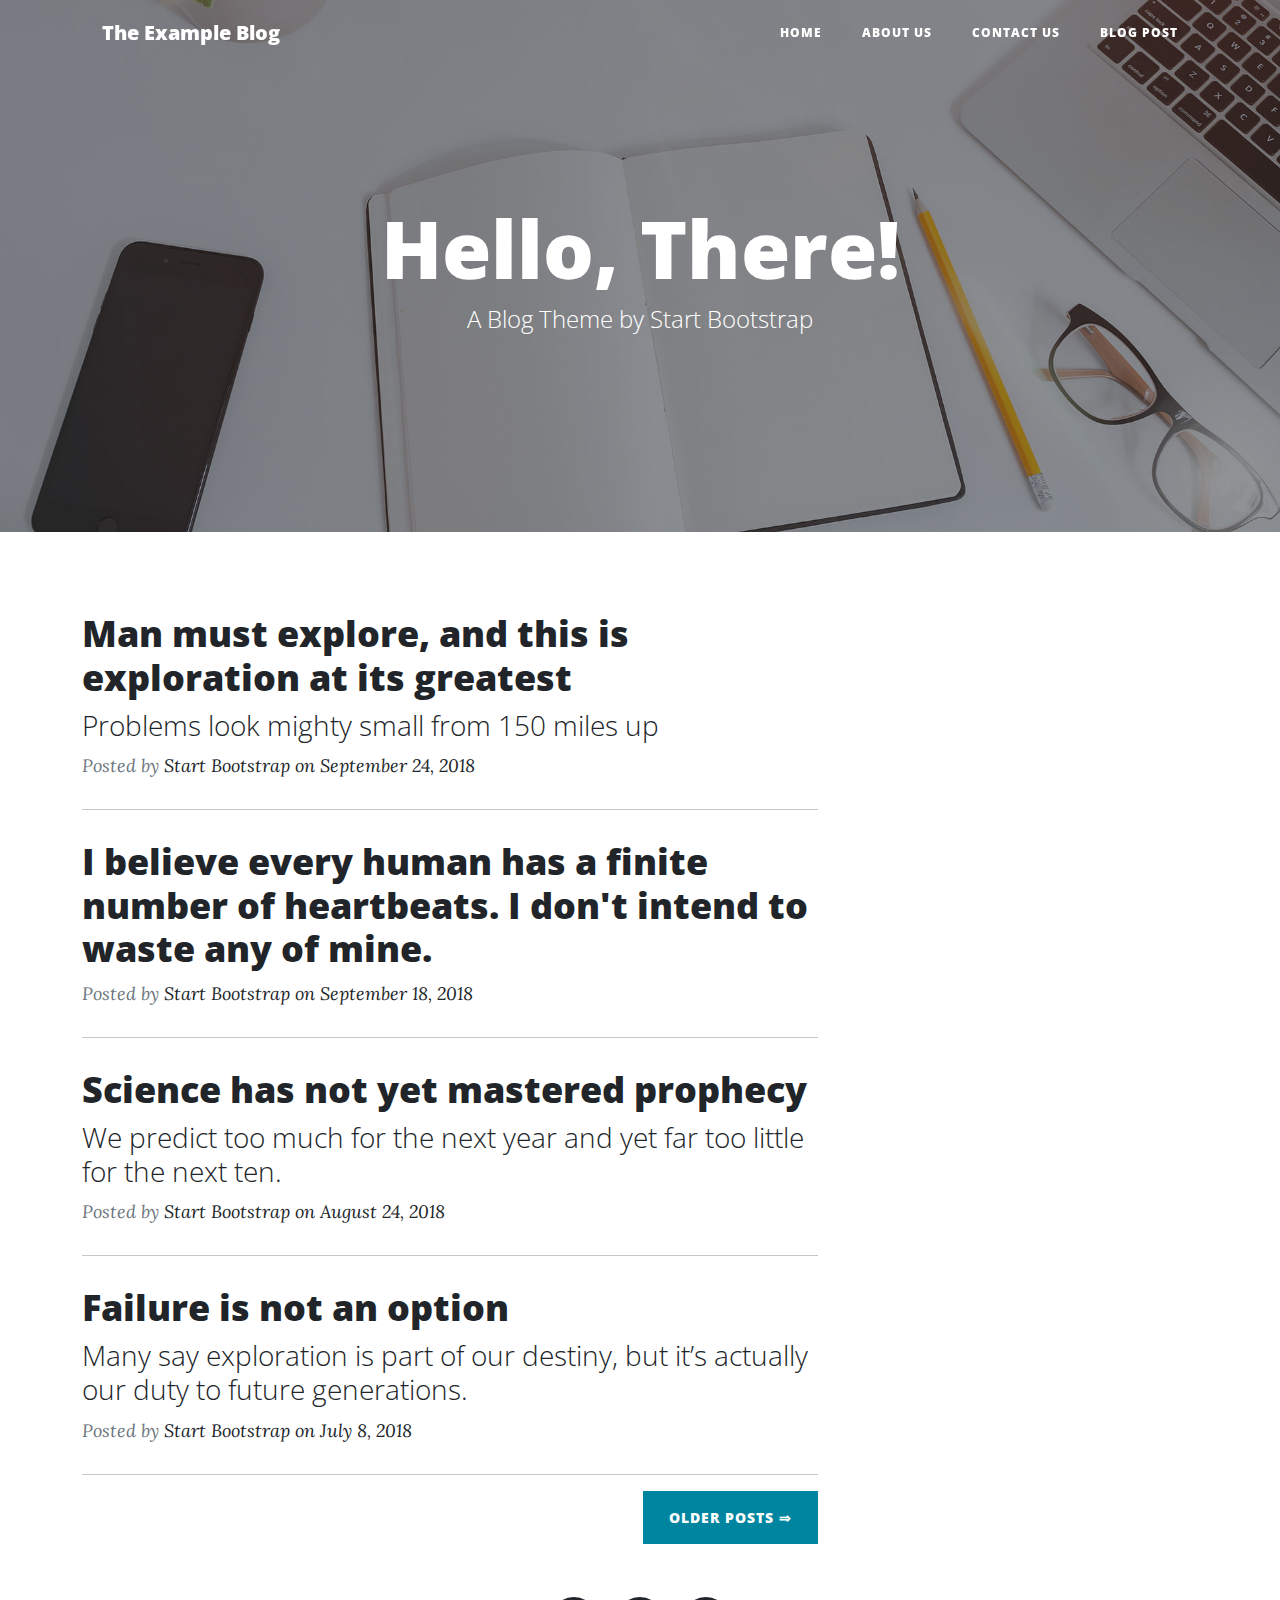
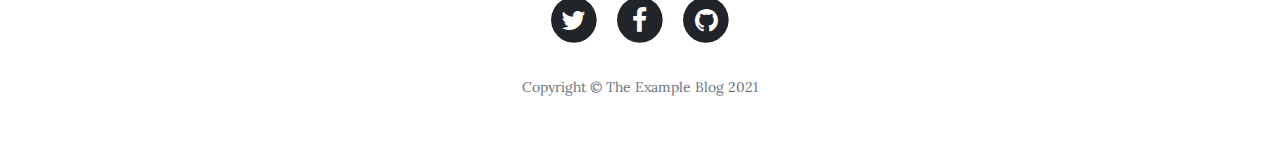
<file: index.html>
<!DOCTYPE html>
<html>

<head>
    <meta charset="utf-8">
    <meta name="viewport" content="width=device-width, initial-scale=1.0, shrink-to-fit=no">
    <title>Home - The Example Blog</title>
    <meta name="twitter:card" content="summary_large_image">
    <meta property="og:image" content="assets/img/home-bg.jpg">
    <meta name="description" content="This is just for tutorial.">
    <meta property="og:type" content="article">
    <link rel="stylesheet" href="assets/bootstrap/css/bootstrap.min.css">
    <link rel="stylesheet" href="https://fonts.googleapis.com/css?family=Open+Sans:300italic,400italic,600italic,700italic,800italic,400,300,600,700,800">
    <link rel="stylesheet" href="https://fonts.googleapis.com/css?family=Lora:400,700,400italic,700italic">
    <link rel="stylesheet" href="assets/fonts/font-awesome.min.css">
</head>

<body>
    <nav class="navbar navbar-light navbar-expand-lg fixed-top" id="mainNav">
        <div class="container"><a class="navbar-brand" href="index.html">The Example Blog</a><button data-bs-toggle="collapse" data-bs-target="#navbarResponsive" class="navbar-toggler" aria-controls="navbarResponsive" aria-expanded="false" aria-label="Toggle navigation"><i class="fa fa-bars"></i></button>
            <div class="collapse navbar-collapse" id="navbarResponsive">
                <ul class="navbar-nav ms-auto">
                    <li class="nav-item"><a class="nav-link" href="index.html">Home</a></li>
                    <li class="nav-item"><a class="nav-link" href="about.html">About us</a></li>
                    <li class="nav-item"><a class="nav-link" href="contact.html">Contact us</a></li>
                    <li class="nav-item"><a class="nav-link" href="post.html">Blog Post</a></li>
                </ul>
            </div>
        </div>
    </nav>
    <header class="masthead" style="background-image:url('assets/img/home-bg.jpg');">
        <div class="overlay"></div>
        <div class="container">
            <div class="row">
                <div class="col-md-10 col-lg-8 mx-auto position-relative">
                    <div class="site-heading">
                        <h1>Hello, There!</h1><span class="subheading">A Blog Theme by Start Bootstrap</span>
                    </div>
                </div>
            </div>
        </div>
    </header>
    <div class="container">
        <div class="row">
            <div class="col-md-10 col-lg-8">
                <div class="post-preview"><a href="#">
                        <h2 class="post-title">Man must explore, and this is exploration at its greatest</h2>
                        <h3 class="post-subtitle">Problems look mighty small from 150 miles up</h3>
                    </a>
                    <p class="post-meta">Posted by&nbsp;<a href="#">Start Bootstrap on September 24, 2018</a></p>
                </div>
                <hr>
                <div class="post-preview"><a href="#">
                        <h2 class="post-title">I believe every human has a finite number of heartbeats. I don't intend to waste any of mine.</h2>
                    </a>
                    <p class="post-meta">Posted by&nbsp;<a href="#">Start Bootstrap on September 18, 2018</a></p>
                </div>
                <hr>
                <div class="post-preview"><a href="#">
                        <h2 class="post-title"> Science has not yet mastered prophecy</h2>
                        <h3 class="post-subtitle">We predict too much for the next year and yet far too little for the next ten.</h3>
                    </a>
                    <p class="post-meta">Posted by&nbsp;<a href="#">Start Bootstrap on August 24, 2018</a></p>
                </div>
                <hr>
                <div class="post-preview"><a href="#">
                        <h2 class="post-title">Failure is not an option</h2>
                        <h3 class="post-subtitle">Many say exploration is part of our destiny, but it’s actually our duty to future generations.</h3>
                    </a>
                    <p class="post-meta">Posted by&nbsp;<a href="#">Start Bootstrap on July 8, 2018</a></p>
                </div>
                <hr>
                <div class="clearfix"><button class="btn btn-primary float-end" type="button">Older Posts&nbsp;⇒</button></div>
            </div>
        </div>
    </div>
    <footer>
        <div class="container">
            <div class="row">
                <div class="col-md-10 col-lg-8 mx-auto">
                    <ul class="list-inline text-center">
                        <li class="list-inline-item"><span class="fa-stack fa-lg"><i class="fa fa-circle fa-stack-2x"></i><i class="fa fa-twitter fa-stack-1x fa-inverse"></i></span></li>
                        <li class="list-inline-item"><span class="fa-stack fa-lg"><i class="fa fa-circle fa-stack-2x"></i><i class="fa fa-facebook fa-stack-1x fa-inverse"></i></span></li>
                        <li class="list-inline-item"><span class="fa-stack fa-lg"><i class="fa fa-circle fa-stack-2x"></i><i class="fa fa-github fa-stack-1x fa-inverse"></i></span></li>
                    </ul>
                    <p class="text-muted copyright">Copyright&nbsp;©&nbsp;The Example Blog 2021</p>
                </div>
            </div>
        </div>
    </footer>
    <script src="assets/bootstrap/js/bootstrap.min.js"></script>
    <script src="assets/js/clean-blog.js"></script>
</body>

</html>
</file>
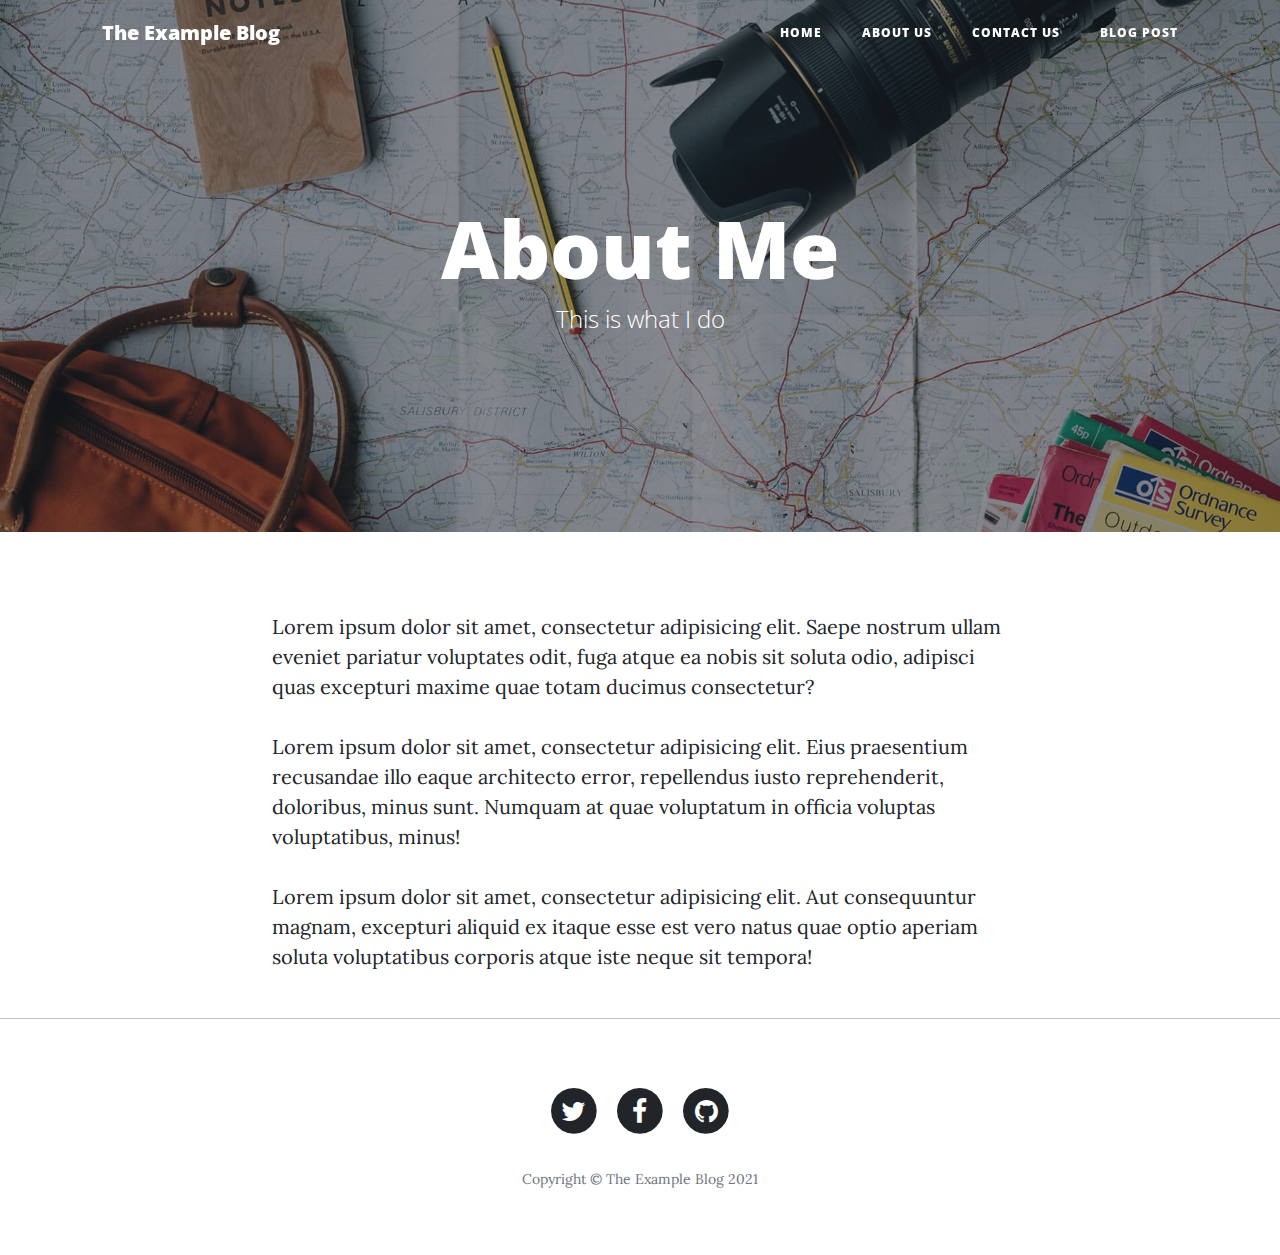
<file: about.html>
<!DOCTYPE html>
<html>

<head>
    <meta charset="utf-8">
    <meta name="viewport" content="width=device-width, initial-scale=1.0, shrink-to-fit=no">
    <title>About us - The Example Blog</title>
    <meta name="twitter:card" content="summary_large_image">
    <meta property="og:image" content="assets/img/home-bg.jpg">
    <meta name="description" content="This is just for tutorial.">
    <meta property="og:type" content="article">
    <link rel="stylesheet" href="assets/bootstrap/css/bootstrap.min.css">
    <link rel="stylesheet" href="https://fonts.googleapis.com/css?family=Open+Sans:300italic,400italic,600italic,700italic,800italic,400,300,600,700,800">
    <link rel="stylesheet" href="https://fonts.googleapis.com/css?family=Lora:400,700,400italic,700italic">
    <link rel="stylesheet" href="assets/fonts/font-awesome.min.css">
</head>

<body>
    <nav class="navbar navbar-light navbar-expand-lg fixed-top" id="mainNav">
        <div class="container"><a class="navbar-brand" href="index.html">The Example Blog</a><button data-bs-toggle="collapse" data-bs-target="#navbarResponsive" class="navbar-toggler" aria-controls="navbarResponsive" aria-expanded="false" aria-label="Toggle navigation"><i class="fa fa-bars"></i></button>
            <div class="collapse navbar-collapse" id="navbarResponsive">
                <ul class="navbar-nav ms-auto">
                    <li class="nav-item"><a class="nav-link" href="index.html">Home</a></li>
                    <li class="nav-item"><a class="nav-link" href="about.html">About us</a></li>
                    <li class="nav-item"><a class="nav-link" href="contact.html">Contact us</a></li>
                    <li class="nav-item"><a class="nav-link" href="post.html">Blog Post</a></li>
                </ul>
            </div>
        </div>
    </nav>
    <header class="masthead" style="background-image:url('assets/img/about-bg.jpg');">
        <div class="overlay"></div>
        <div class="container">
            <div class="row">
                <div class="col-md-10 col-lg-8 mx-auto position-relative">
                    <div class="site-heading">
                        <h1>About Me</h1><span class="subheading">This is what I do</span>
                    </div>
                </div>
            </div>
        </div>
    </header>
    <div class="container">
        <div class="row">
            <div class="col-md-10 col-lg-8 mx-auto">
                <p>Lorem ipsum dolor sit amet, consectetur adipisicing elit. Saepe nostrum ullam eveniet pariatur voluptates odit, fuga atque ea nobis sit soluta odio, adipisci quas excepturi maxime quae totam ducimus consectetur?</p>
                <p>Lorem ipsum dolor sit amet, consectetur adipisicing elit. Eius praesentium recusandae illo eaque architecto error, repellendus iusto reprehenderit, doloribus, minus sunt. Numquam at quae voluptatum in officia voluptas voluptatibus, minus!</p>
                <p>Lorem ipsum dolor sit amet, consectetur adipisicing elit. Aut consequuntur magnam, excepturi aliquid ex itaque esse est vero natus quae optio aperiam soluta voluptatibus corporis atque iste neque sit tempora!</p>
            </div>
        </div>
    </div>
    <hr>
    <footer>
        <div class="container">
            <div class="row">
                <div class="col-md-10 col-lg-8 mx-auto">
                    <ul class="list-inline text-center">
                        <li class="list-inline-item"><span class="fa-stack fa-lg"><i class="fa fa-circle fa-stack-2x"></i><i class="fa fa-twitter fa-stack-1x fa-inverse"></i></span></li>
                        <li class="list-inline-item"><span class="fa-stack fa-lg"><i class="fa fa-circle fa-stack-2x"></i><i class="fa fa-facebook fa-stack-1x fa-inverse"></i></span></li>
                        <li class="list-inline-item"><span class="fa-stack fa-lg"><i class="fa fa-circle fa-stack-2x"></i><i class="fa fa-github fa-stack-1x fa-inverse"></i></span></li>
                    </ul>
                    <p class="text-muted copyright">Copyright&nbsp;©&nbsp;The Example Blog 2021</p>
                </div>
            </div>
        </div>
    </footer>
    <script src="assets/bootstrap/js/bootstrap.min.js"></script>
    <script src="assets/js/clean-blog.js"></script>
</body>

</html>
</file>
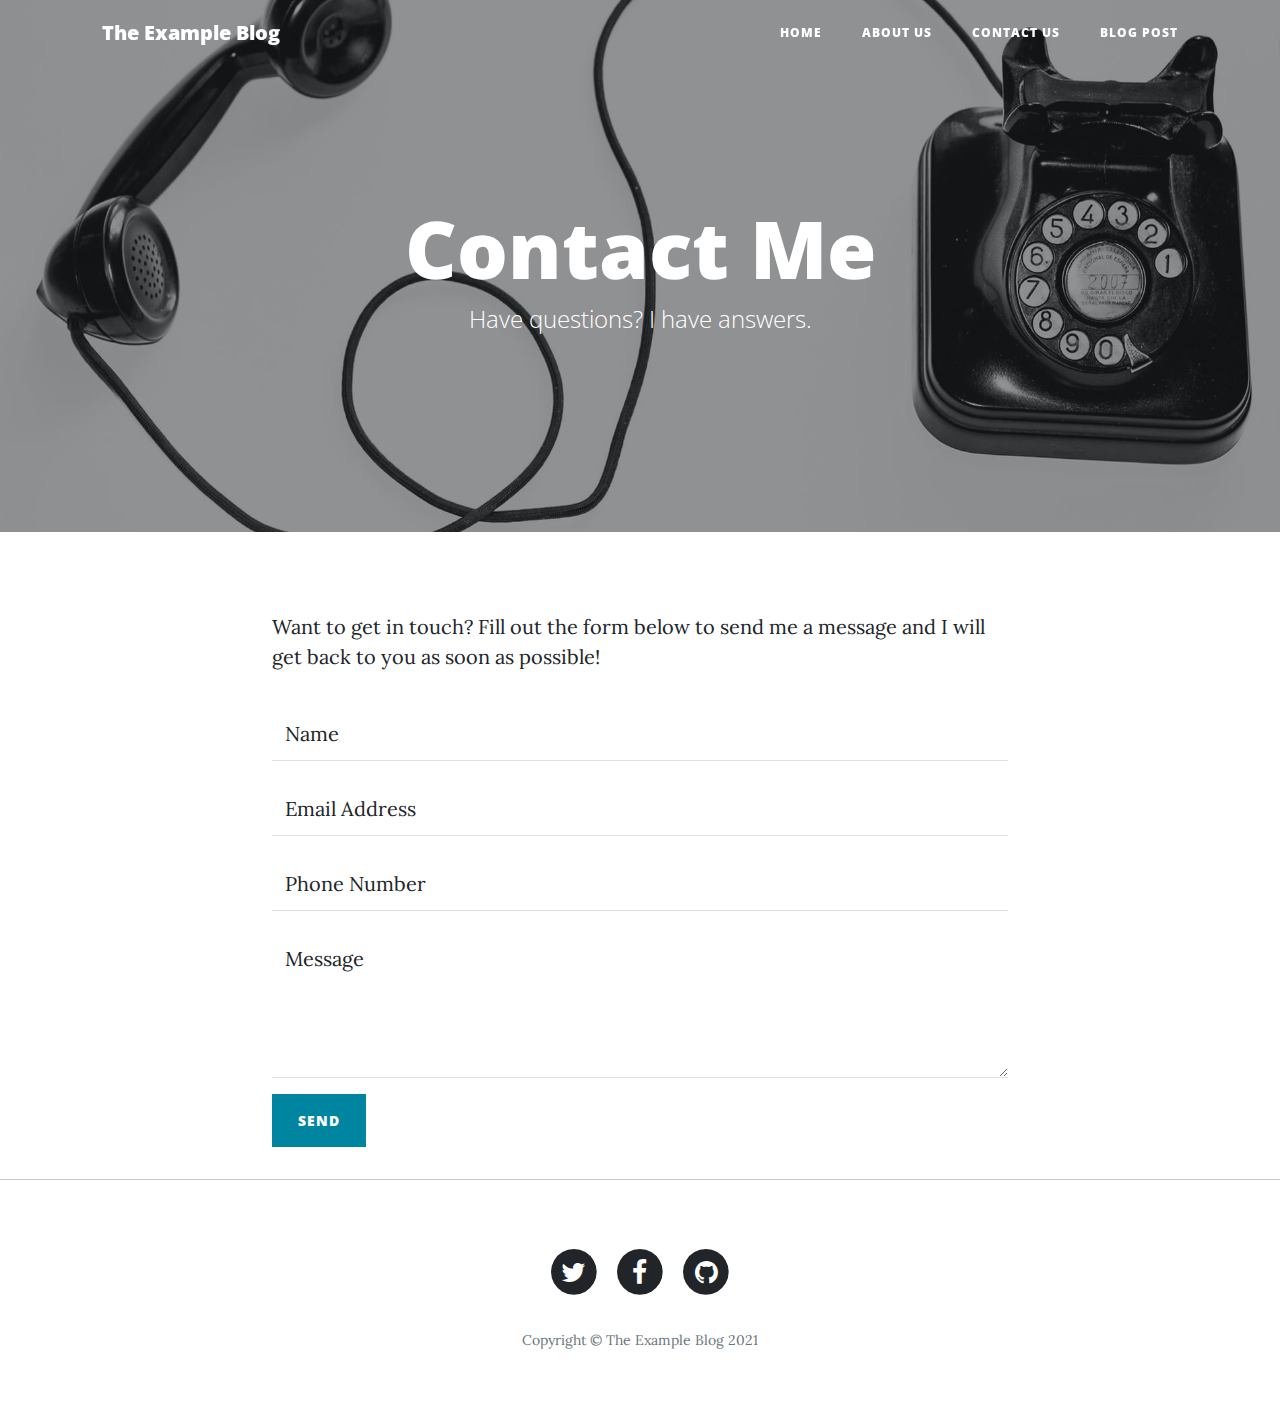
<file: contact.html>
<!DOCTYPE html>
<html>

<head>
    <meta charset="utf-8">
    <meta name="viewport" content="width=device-width, initial-scale=1.0, shrink-to-fit=no">
    <title>Contact us - The Example Blog</title>
    <meta name="twitter:card" content="summary_large_image">
    <meta property="og:image" content="assets/img/home-bg.jpg">
    <meta name="description" content="This is just for tutorial.">
    <meta property="og:type" content="article">
    <link rel="stylesheet" href="assets/bootstrap/css/bootstrap.min.css">
    <link rel="stylesheet" href="https://fonts.googleapis.com/css?family=Open+Sans:300italic,400italic,600italic,700italic,800italic,400,300,600,700,800">
    <link rel="stylesheet" href="https://fonts.googleapis.com/css?family=Lora:400,700,400italic,700italic">
    <link rel="stylesheet" href="assets/fonts/font-awesome.min.css">
</head>

<body>
    <nav class="navbar navbar-light navbar-expand-lg fixed-top" id="mainNav">
        <div class="container"><a class="navbar-brand" href="index.html">The Example Blog</a><button data-bs-toggle="collapse" data-bs-target="#navbarResponsive" class="navbar-toggler" aria-controls="navbarResponsive" aria-expanded="false" aria-label="Toggle navigation"><i class="fa fa-bars"></i></button>
            <div class="collapse navbar-collapse" id="navbarResponsive">
                <ul class="navbar-nav ms-auto">
                    <li class="nav-item"><a class="nav-link" href="index.html">Home</a></li>
                    <li class="nav-item"><a class="nav-link" href="about.html">About us</a></li>
                    <li class="nav-item"><a class="nav-link" href="contact.html">Contact us</a></li>
                    <li class="nav-item"><a class="nav-link" href="post.html">Blog Post</a></li>
                </ul>
            </div>
        </div>
    </nav>
    <header class="masthead" style="background-image:url('assets/img/contact-bg.jpg');">
        <div class="overlay"></div>
        <div class="container">
            <div class="row">
                <div class="col-md-10 col-lg-8 mx-auto position-relative">
                    <div class="site-heading">
                        <h1>Contact Me</h1><span class="subheading">Have questions? I have answers.</span>
                    </div>
                </div>
            </div>
        </div>
    </header>
    <div class="container">
        <div class="row">
            <div class="col-md-10 col-lg-8 mx-auto">
                <p>Want to get in touch? Fill out the form below to send me a message and I will get back to you as soon as possible!</p>
                <form id="contactForm" name="sentMessage" novalidate="novalidate">
                    <div class="control-group">
                        <div class="form-floating controls mb-3"><input class="form-control" type="text" id="name" required="" placeholder="Name"><label class="form-label" for="name">Name</label><small class="form-text text-danger help-block"></small></div>
                    </div>
                    <div class="control-group">
                        <div class="form-floating controls mb-3"><input class="form-control" type="email" id="email" required="" placeholder="Email Address"><label class="form-label">Email Address</label><small class="form-text text-danger help-block"></small></div>
                    </div>
                    <div class="control-group">
                        <div class="form-floating controls mb-3"><input class="form-control" type="tel" id="phone" required="" placeholder="Phone Number"><label class="form-label">Phone Number</label><small class="form-text text-danger help-block"></small></div>
                    </div>
                    <div class="control-group">
                        <div class="form-floating controls mb-3"><textarea class="form-control" id="message" data-validation-required-message="Please enter a message." required="" placeholder="Message" style="height: 150px;"></textarea><label class="form-label">Message</label><small class="form-text text-danger help-block"></small></div>
                    </div>
                    <div id="success"></div>
                    <div class="mb-3"><button class="btn btn-primary" id="sendMessageButton" type="submit">Send</button></div>
                </form>
            </div>
        </div>
    </div>
    <hr>
    <footer>
        <div class="container">
            <div class="row">
                <div class="col-md-10 col-lg-8 mx-auto">
                    <ul class="list-inline text-center">
                        <li class="list-inline-item"><span class="fa-stack fa-lg"><i class="fa fa-circle fa-stack-2x"></i><i class="fa fa-twitter fa-stack-1x fa-inverse"></i></span></li>
                        <li class="list-inline-item"><span class="fa-stack fa-lg"><i class="fa fa-circle fa-stack-2x"></i><i class="fa fa-facebook fa-stack-1x fa-inverse"></i></span></li>
                        <li class="list-inline-item"><span class="fa-stack fa-lg"><i class="fa fa-circle fa-stack-2x"></i><i class="fa fa-github fa-stack-1x fa-inverse"></i></span></li>
                    </ul>
                    <p class="text-muted copyright">Copyright&nbsp;©&nbsp;The Example Blog 2021</p>
                </div>
            </div>
        </div>
    </footer>
    <script src="assets/bootstrap/js/bootstrap.min.js"></script>
    <script src="assets/js/clean-blog.js"></script>
</body>

</html>
</file>
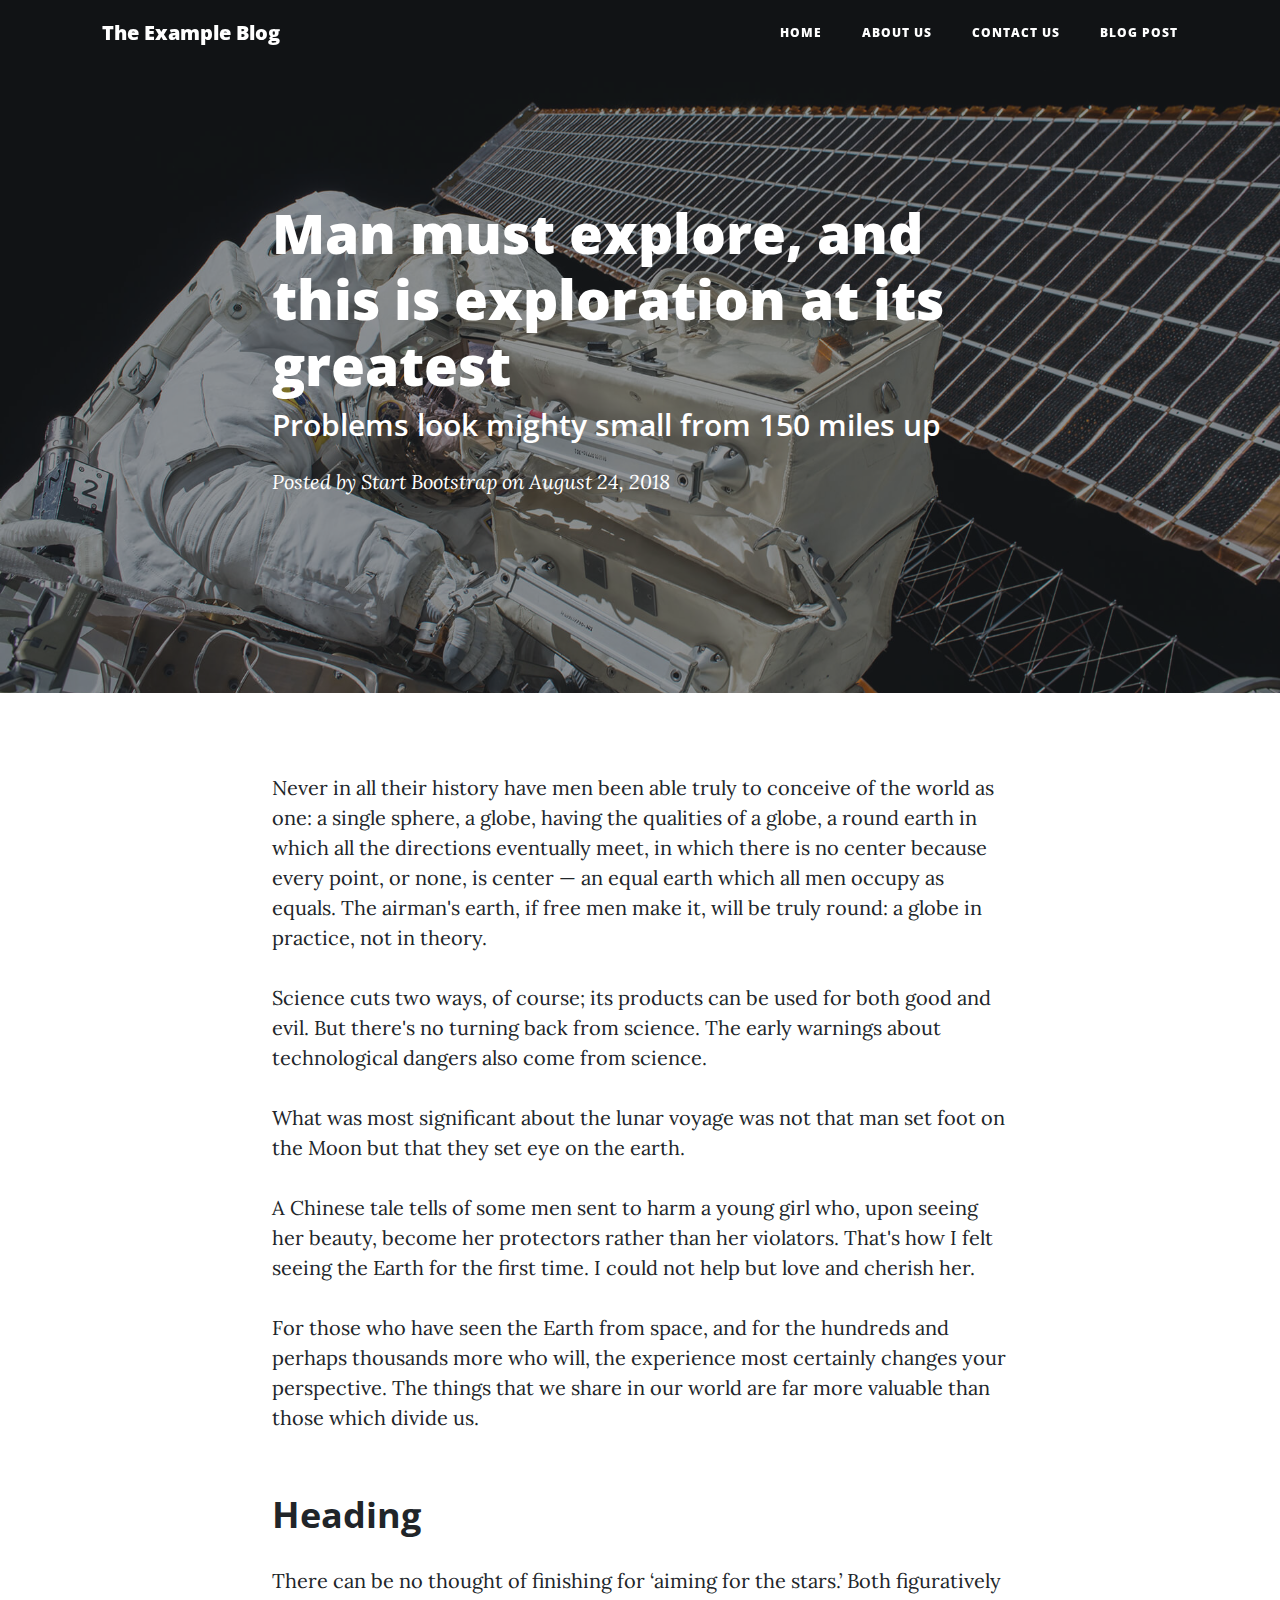
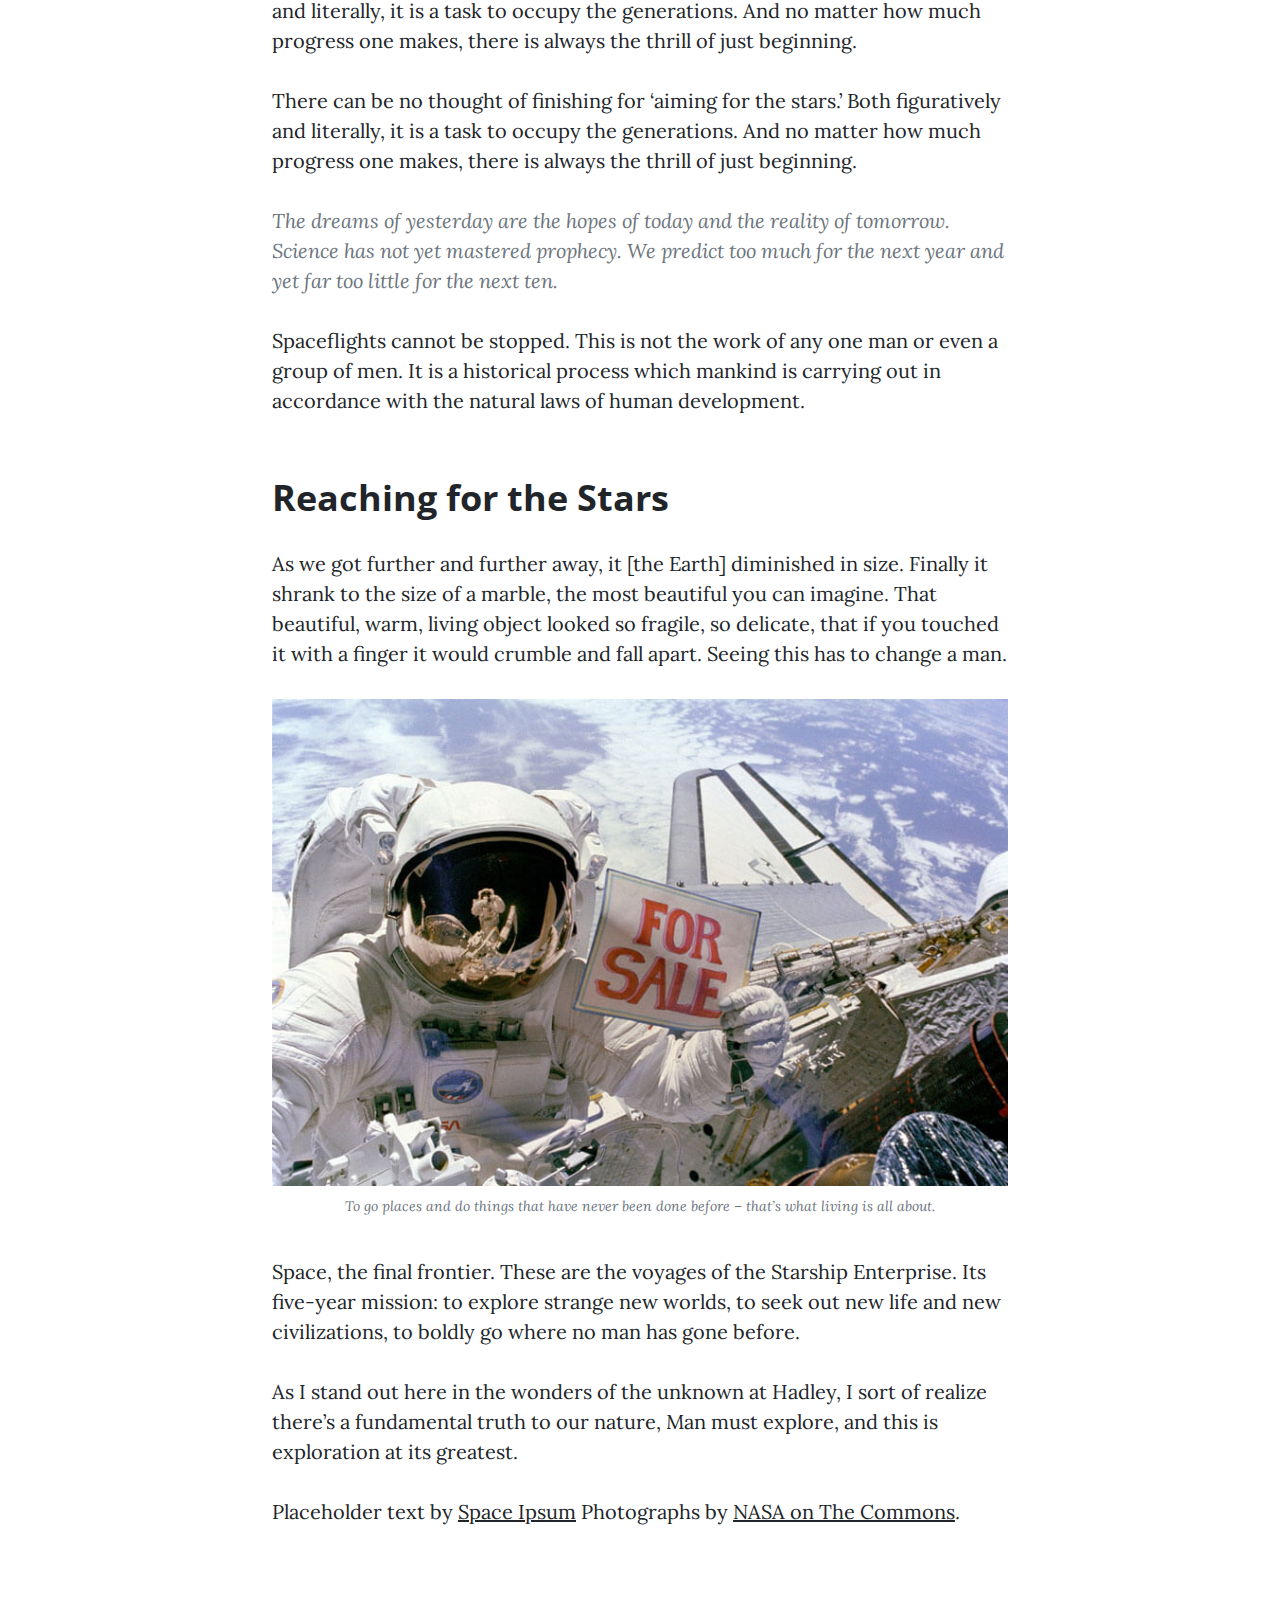
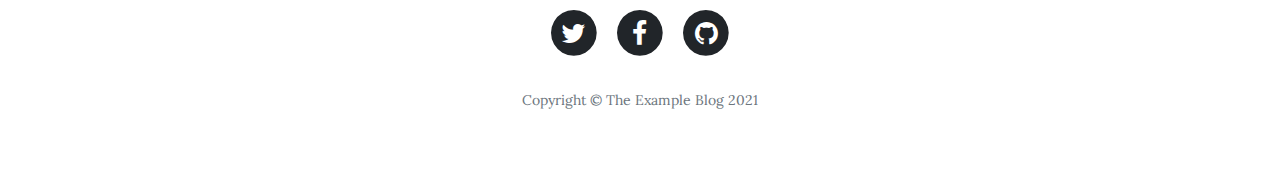
<file: post.html>
<!DOCTYPE html>
<html>

<head>
    <meta charset="utf-8">
    <meta name="viewport" content="width=device-width, initial-scale=1.0, shrink-to-fit=no">
    <title>Blog Post - The Example Blog</title>
    <meta name="twitter:card" content="summary_large_image">
    <meta property="og:image" content="assets/img/home-bg.jpg">
    <meta name="description" content="This is just for tutorial.">
    <meta property="og:type" content="article">
    <link rel="stylesheet" href="assets/bootstrap/css/bootstrap.min.css">
    <link rel="stylesheet" href="https://fonts.googleapis.com/css?family=Open+Sans:300italic,400italic,600italic,700italic,800italic,400,300,600,700,800">
    <link rel="stylesheet" href="https://fonts.googleapis.com/css?family=Lora:400,700,400italic,700italic">
    <link rel="stylesheet" href="assets/fonts/font-awesome.min.css">
</head>

<body>
    <nav class="navbar navbar-light navbar-expand-lg fixed-top" id="mainNav">
        <div class="container"><a class="navbar-brand" href="index.html">The Example Blog</a><button data-bs-toggle="collapse" data-bs-target="#navbarResponsive" class="navbar-toggler" aria-controls="navbarResponsive" aria-expanded="false" aria-label="Toggle navigation"><i class="fa fa-bars"></i></button>
            <div class="collapse navbar-collapse" id="navbarResponsive">
                <ul class="navbar-nav ms-auto">
                    <li class="nav-item"><a class="nav-link" href="index.html">Home</a></li>
                    <li class="nav-item"><a class="nav-link" href="about.html">About us</a></li>
                    <li class="nav-item"><a class="nav-link" href="contact.html">Contact us</a></li>
                    <li class="nav-item"><a class="nav-link" href="post.html">Blog Post</a></li>
                </ul>
            </div>
        </div>
    </nav>
    <header class="masthead" style="background-image:url('assets/img/post-bg.jpg');">
        <div class="overlay"></div>
        <div class="container">
            <div class="row">
                <div class="col-md-10 col-lg-8 mx-auto position-relative">
                    <div class="post-heading">
                        <h1>Man must explore, and this is exploration at its greatest</h1>
                        <h2 class="subheading">Problems look mighty small from 150 miles up</h2><span class="meta">Posted by&nbsp;<a href="#">Start Bootstrap</a>&nbsp;on August 24, 2018</span>
                    </div>
                </div>
            </div>
        </div>
    </header>
    <article>
        <div class="container">
            <div class="row">
                <div class="col-md-10 col-lg-8 mx-auto">
                    <p>Never in all their history have men been able truly to conceive of the world as one: a single sphere, a globe, having the qualities of a globe, a round earth in which all the directions eventually meet, in which there is no center because every point, or none, is center — an equal earth which all men occupy as equals. The airman's earth, if free men make it, will be truly round: a globe in practice, not in theory.</p>
                    <p>Science cuts two ways, of course; its products can be used for both good and evil. But there's no turning back from science. The early warnings about technological dangers also come from science.</p>
                    <p>What was most significant about the lunar voyage was not that man set foot on the Moon but that they set eye on the earth.</p>
                    <p>A Chinese tale tells of some men sent to harm a young girl who, upon seeing her beauty, become her protectors rather than her violators. That's how I felt seeing the Earth for the first time. I could not help but love and cherish her.</p>
                    <p>For those who have seen the Earth from space, and for the hundreds and perhaps thousands more who will, the experience most certainly changes your perspective. The things that we share in our world are far more valuable than those which divide us.</p>
                    <h2 class="section-heading">Heading</h2>
                    <p>There can be no thought of finishing for ‘aiming for the stars.’ Both figuratively and literally, it is a task to occupy the generations. And no matter how much progress one makes, there is always the thrill of just beginning.</p>
                    <p>There can be no thought of finishing for ‘aiming for the stars.’ Both figuratively and literally, it is a task to occupy the generations. And no matter how much progress one makes, there is always the thrill of just beginning.</p>
                    <figure>
                        <blockquote class="blockquote">
                            <p class="mb-0">The dreams of yesterday are the hopes of today and the reality of tomorrow. Science has not yet mastered prophecy. We predict too much for the next year and yet far too little for the next ten.</p>
                        </blockquote>
                    </figure>
                    <p>Spaceflights cannot be stopped. This is not the work of any one man or even a group of men. It is a historical process which mankind is carrying out in accordance with the natural laws of human development.</p>
                    <h2 class="section-heading">Reaching for the Stars</h2>
                    <p>As we got further and further away, it [the Earth] diminished in size. Finally it shrank to the size of a marble, the most beautiful you can imagine. That beautiful, warm, living object looked so fragile, so delicate, that if you touched it with a finger it would crumble and fall apart. Seeing this has to change a man.</p><a href="#"><img class="img-fluid" src="assets/img/post-sample-image.jpg"></a><span class="text-muted caption">To go places and do things that have never been done before – that’s what living is all about.</span>
                    <p>Space, the final frontier. These are the voyages of the Starship Enterprise. Its five-year mission: to explore strange new worlds, to seek out new life and new civilizations, to boldly go where no man has gone before.</p>
                    <p>As I stand out here in the wonders of the unknown at Hadley, I sort of realize there’s a fundamental truth to our nature, Man must explore, and this is exploration at its greatest.</p>
                    <p><span>Placeholder text by&nbsp;</span><a href="http://spaceipsum.com">Space Ipsum</a><span>&nbsp;Photographs by&nbsp;</span><a href="https://www.flickr.com/photos/nasacommons/">NASA on The Commons</a>.</p>
                </div>
            </div>
        </div>
    </article>
    <footer>
        <div class="container">
            <div class="row">
                <div class="col-md-10 col-lg-8 mx-auto">
                    <ul class="list-inline text-center">
                        <li class="list-inline-item"><span class="fa-stack fa-lg"><i class="fa fa-circle fa-stack-2x"></i><i class="fa fa-twitter fa-stack-1x fa-inverse"></i></span></li>
                        <li class="list-inline-item"><span class="fa-stack fa-lg"><i class="fa fa-circle fa-stack-2x"></i><i class="fa fa-facebook fa-stack-1x fa-inverse"></i></span></li>
                        <li class="list-inline-item"><span class="fa-stack fa-lg"><i class="fa fa-circle fa-stack-2x"></i><i class="fa fa-github fa-stack-1x fa-inverse"></i></span></li>
                    </ul>
                    <p class="text-muted copyright">Copyright&nbsp;©&nbsp;The Example Blog 2021</p>
                </div>
            </div>
        </div>
    </footer>
    <script src="assets/bootstrap/js/bootstrap.min.js"></script>
    <script src="assets/js/clean-blog.js"></script>
</body>

</html>
</file>
